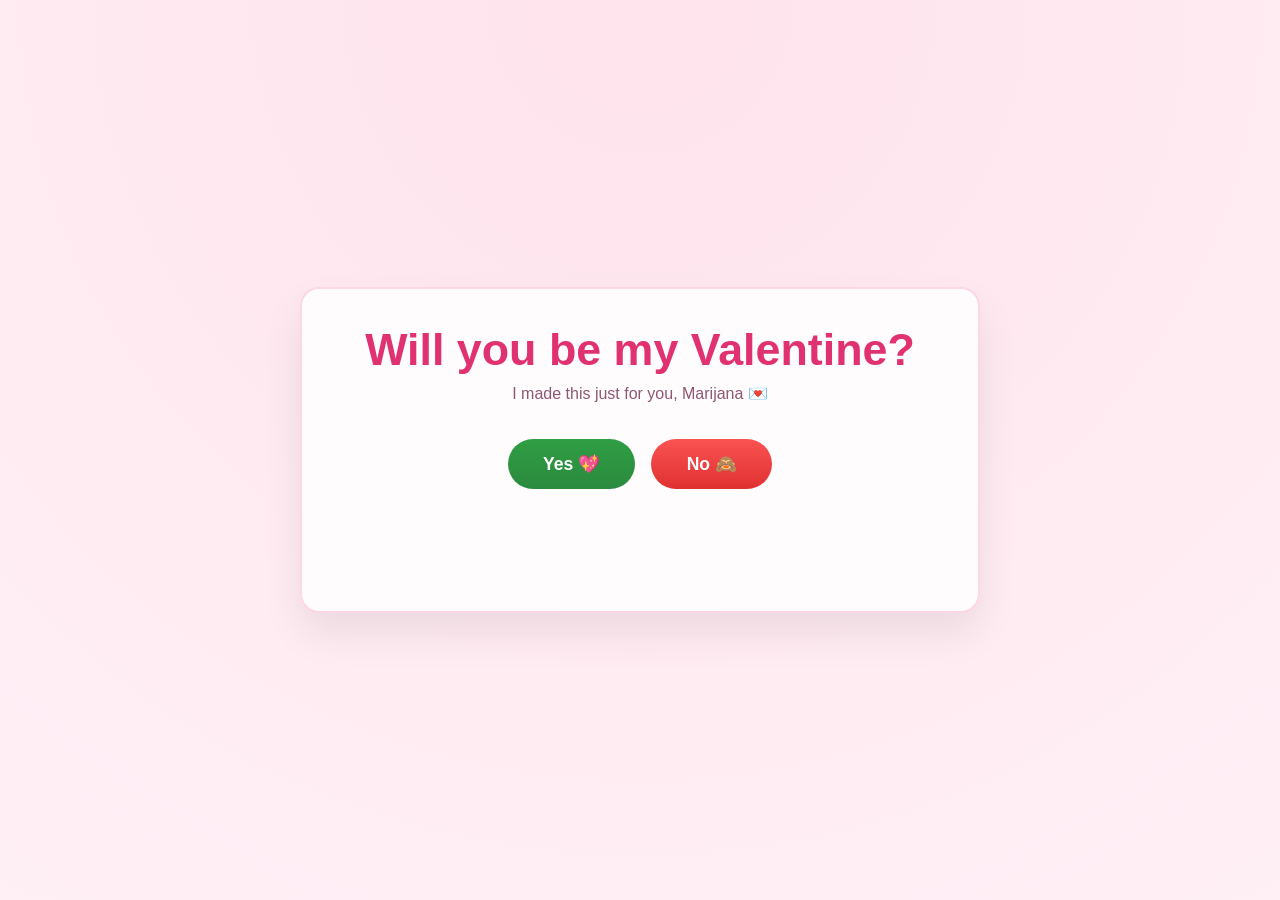
<file: index.html>
<!DOCTYPE html>
<html lang="en">
<head>
  <meta charset="UTF-8" />
  <meta name="viewport" content="width=device-width, initial-scale=1.0" />
  <title>Will You Be My Valentine?</title>
  <link rel="stylesheet" href="styles.css" />
</head>
<body class="landing-page">
  <canvas id="confetti-canvas" aria-hidden="true"></canvas>

  <main class="card" id="valentine-card">
    <h1>Will you be my Valentine?</h1>
    <p class="subtitle">I made this just for you, Marijana 💌</p>

    <div class="button-row">
      <button id="yes-btn" class="btn btn-yes" type="button">Yes 💖</button>
      <button id="no-btn" class="btn btn-no" type="button">No 🙈</button>
    </div>

    <p id="result-message" class="result-message" aria-live="polite"></p>
  </main>

  <script src="script.js"></script>
</body>
</html>
</file>
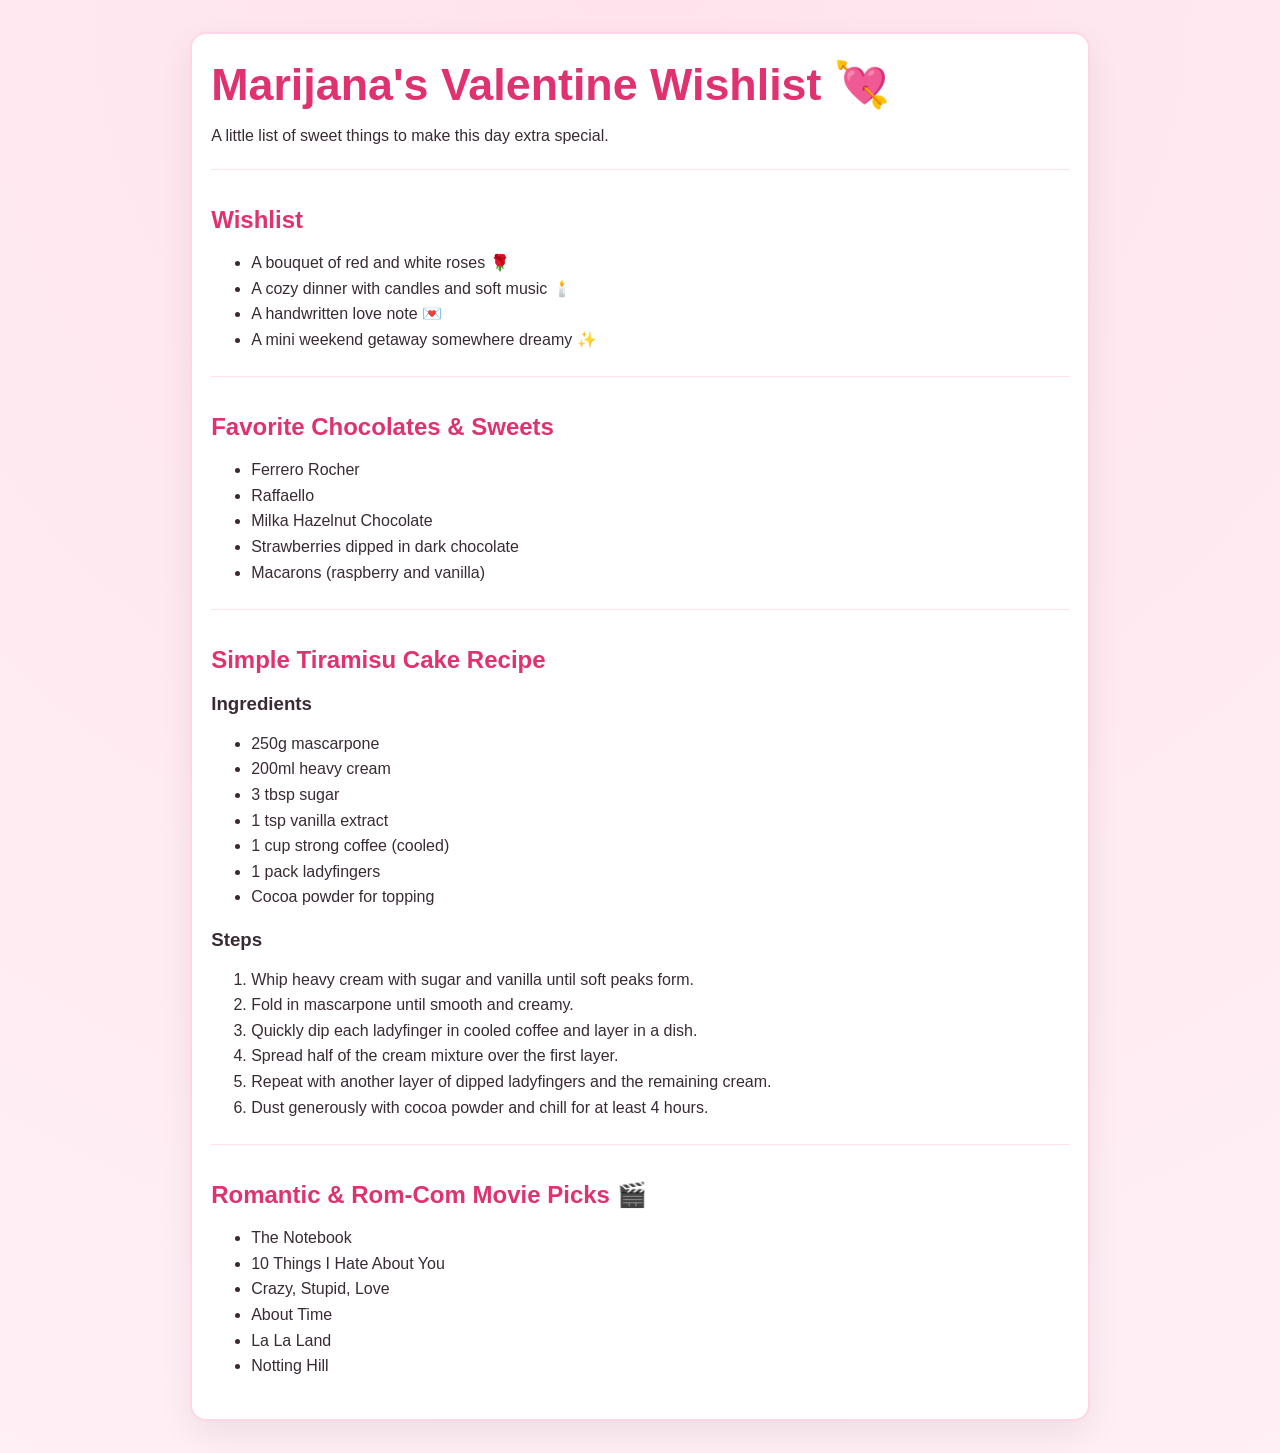
<file: wishlist.html>
<!DOCTYPE html>
<html lang="en">
<head>
  <meta charset="UTF-8" />
  <meta name="viewport" content="width=device-width, initial-scale=1.0" />
  <title>Marijana's Valentine Wishlist</title>
  <link rel="stylesheet" href="styles.css" />
</head>
<body class="wishlist-page">
  <main class="content">
    <header>
      <h1>Marijana's Valentine Wishlist 💘</h1>
      <p>A little list of sweet things to make this day extra special.</p>
    </header>

    <section>
      <h2>Wishlist</h2>
      <ul>
        <li>A bouquet of red and white roses 🌹</li>
        <li>A cozy dinner with candles and soft music 🕯️</li>
        <li>A handwritten love note 💌</li>
        <li>A mini weekend getaway somewhere dreamy ✨</li>
      </ul>
    </section>

    <section>
      <h2>Favorite Chocolates & Sweets</h2>
      <ul>
        <li>Ferrero Rocher</li>
        <li>Raffaello</li>
        <li>Milka Hazelnut Chocolate</li>
        <li>Strawberries dipped in dark chocolate</li>
        <li>Macarons (raspberry and vanilla)</li>
      </ul>
    </section>

    <section>
      <h2>Simple Tiramisu Cake Recipe</h2>
      <h3>Ingredients</h3>
      <ul>
        <li>250g mascarpone</li>
        <li>200ml heavy cream</li>
        <li>3 tbsp sugar</li>
        <li>1 tsp vanilla extract</li>
        <li>1 cup strong coffee (cooled)</li>
        <li>1 pack ladyfingers</li>
        <li>Cocoa powder for topping</li>
      </ul>

      <h3>Steps</h3>
      <ol>
        <li>Whip heavy cream with sugar and vanilla until soft peaks form.</li>
        <li>Fold in mascarpone until smooth and creamy.</li>
        <li>Quickly dip each ladyfinger in cooled coffee and layer in a dish.</li>
        <li>Spread half of the cream mixture over the first layer.</li>
        <li>Repeat with another layer of dipped ladyfingers and the remaining cream.</li>
        <li>Dust generously with cocoa powder and chill for at least 4 hours.</li>
      </ol>
    </section>

    <section>
      <h2>Romantic & Rom-Com Movie Picks 🎬</h2>
      <ul>
        <li>The Notebook</li>
        <li>10 Things I Hate About You</li>
        <li>Crazy, Stupid, Love</li>
        <li>About Time</li>
        <li>La La Land</li>
        <li>Notting Hill</li>
      </ul>
    </section>
  </main>
</body>
</html>
</file>
<file: styles.css>
:root {
  --bg-1: #fff0f6;
  --bg-2: #ffe3ec;
  --accent: #ff4d88;
  --accent-dark: #e03170;
  --yes: #2f9e44;
  --yes-dark: #2b8a3e;
  --no: #fa5252;
  --no-dark: #e03131;
  --card: #ffffffdd;
  --text: #3a2a35;
}

* {
  box-sizing: border-box;
}

body {
  margin: 0;
  font-family: "Segoe UI", Tahoma, Geneva, Verdana, sans-serif;
  color: var(--text);
  min-height: 100vh;
  background: radial-gradient(circle at top, var(--bg-2), var(--bg-1));
}

.landing-page {
  display: grid;
  place-items: center;
  overflow: hidden;
  padding: 1rem;
}

#confetti-canvas {
  position: fixed;
  inset: 0;
  pointer-events: none;
  z-index: 10;
}

.card {
  position: relative;
  z-index: 20;
  width: min(680px, 100%);
  background: var(--card);
  border-radius: 1.2rem;
  text-align: center;
  padding: 2.2rem 1.4rem;
  box-shadow: 0 20px 40px rgba(0, 0, 0, 0.08);
  border: 2px solid #ffd6e7;
}

h1 {
  margin: 0 0 0.6rem;
  font-size: clamp(1.9rem, 3.5vw, 2.8rem);
  color: var(--accent-dark);
}

.subtitle {
  margin-top: 0;
  color: #8f5872;
}

.button-row {
  display: flex;
  justify-content: center;
  align-items: center;
  gap: 1rem;
  margin-top: 1.8rem;
  min-height: 4rem;
}

.btn {
  border: none;
  color: #fff;
  border-radius: 999px;
  font-size: 1.1rem;
  padding: 0.9rem 2.2rem;
  cursor: pointer;
  font-weight: 700;
  transition: transform 0.2s ease, opacity 0.2s ease, filter 0.2s ease;
}

.btn:hover {
  filter: brightness(1.05);
}

.btn:active {
  transform: translateY(1px);
}

.btn-yes {
  background: linear-gradient(180deg, var(--yes), var(--yes-dark));
}

.btn-no {
  background: linear-gradient(180deg, var(--no), var(--no-dark));
}

.result-message {
  min-height: 2.1rem;
  margin-top: 1.5rem;
  font-size: 1.4rem;
  font-weight: 700;
  color: var(--accent-dark);
}

.wishlist-page {
  padding: 2rem 1rem;
}

.content {
  width: min(900px, 100%);
  margin: 0 auto;
  background: #fff;
  border-radius: 1rem;
  border: 2px solid #ffd6e7;
  padding: 1.5rem 1.2rem;
  box-shadow: 0 14px 35px rgba(0, 0, 0, 0.07);
}

section {
  margin-top: 1.5rem;
  padding-top: 1rem;
  border-top: 1px solid #ffe0ec;
}

h2 {
  color: var(--accent-dark);
  margin-bottom: 0.7rem;
}

h3 {
  margin-bottom: 0.4rem;
}

li {
  line-height: 1.6;
}
</file>
